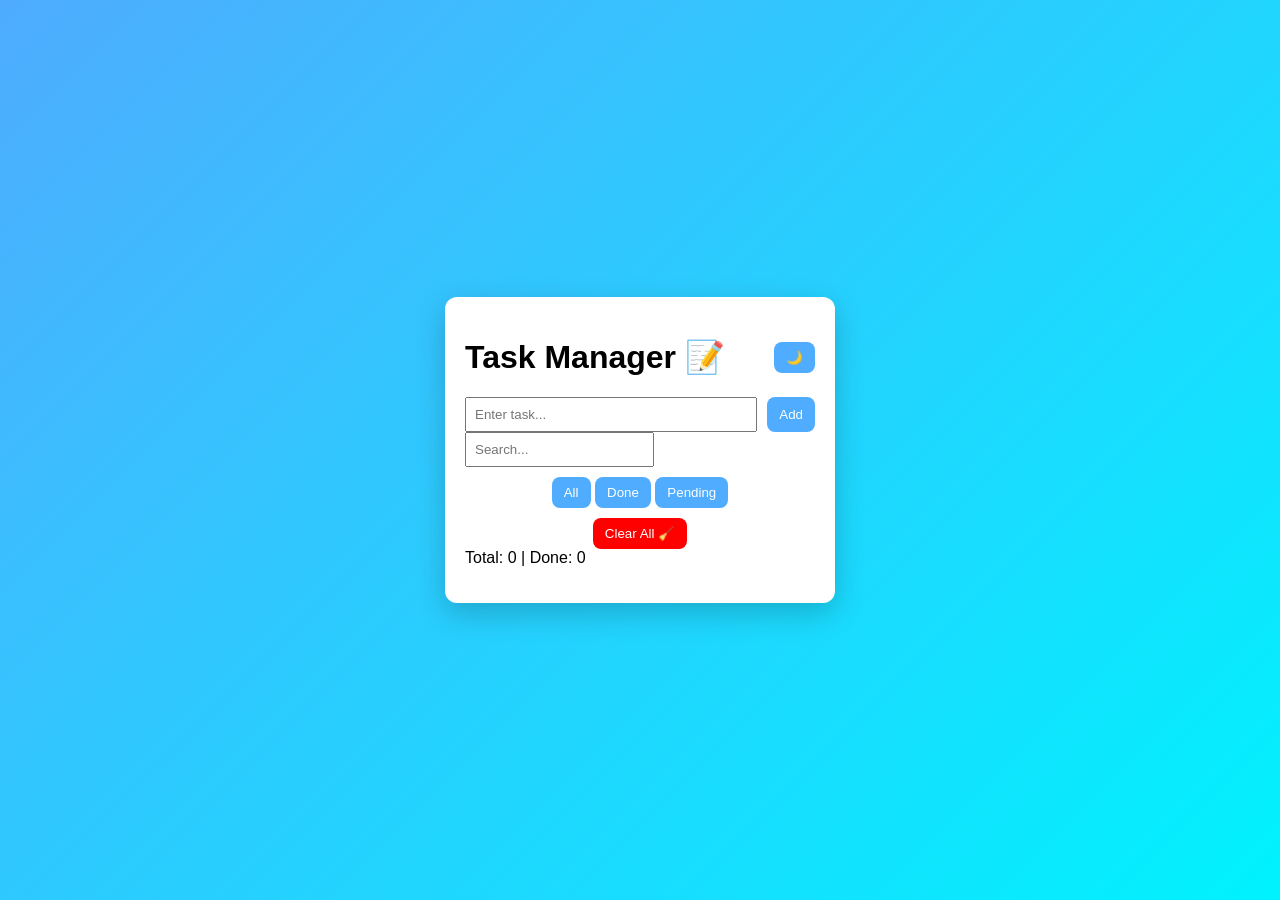
<file: Task3_TodoApp/index.html>
<!DOCTYPE html>
<html>
<head>
    <title>Task Manager</title>
    <link rel="stylesheet" href="style.css">
</head>
<body>

<div class="app">

    <!-- HEADER -->
    <div class="header">
        <h1>Task Manager 📝</h1>
        <button onclick="toggleTheme()">🌙</button>
    </div>

    <!-- INPUT -->
    <div class="input-box">
        <input id="taskInput" placeholder="Enter task...">
        <button onclick="addTask()">Add</button>
    </div>

    <!-- SEARCH -->
    <input id="search" placeholder="Search..." oninput="displayTasks()">

    <!-- FILTER -->
    <div class="filters">
        <button onclick="setFilter('all')">All</button>
        <button onclick="setFilter('completed')">Done</button>
        <button onclick="setFilter('pending')">Pending</button>
    </div>

    <!-- ACTIONS -->
    <div class="actions">
        <button onclick="clearAll()">Clear All 🧹</button>
    </div>

    <!-- STATS -->
    <div id="stats"></div>

    <!-- LIST -->
    <ul id="taskList"></ul>

</div>

<script src="script.js"></script>
</body>
</html>
</file>
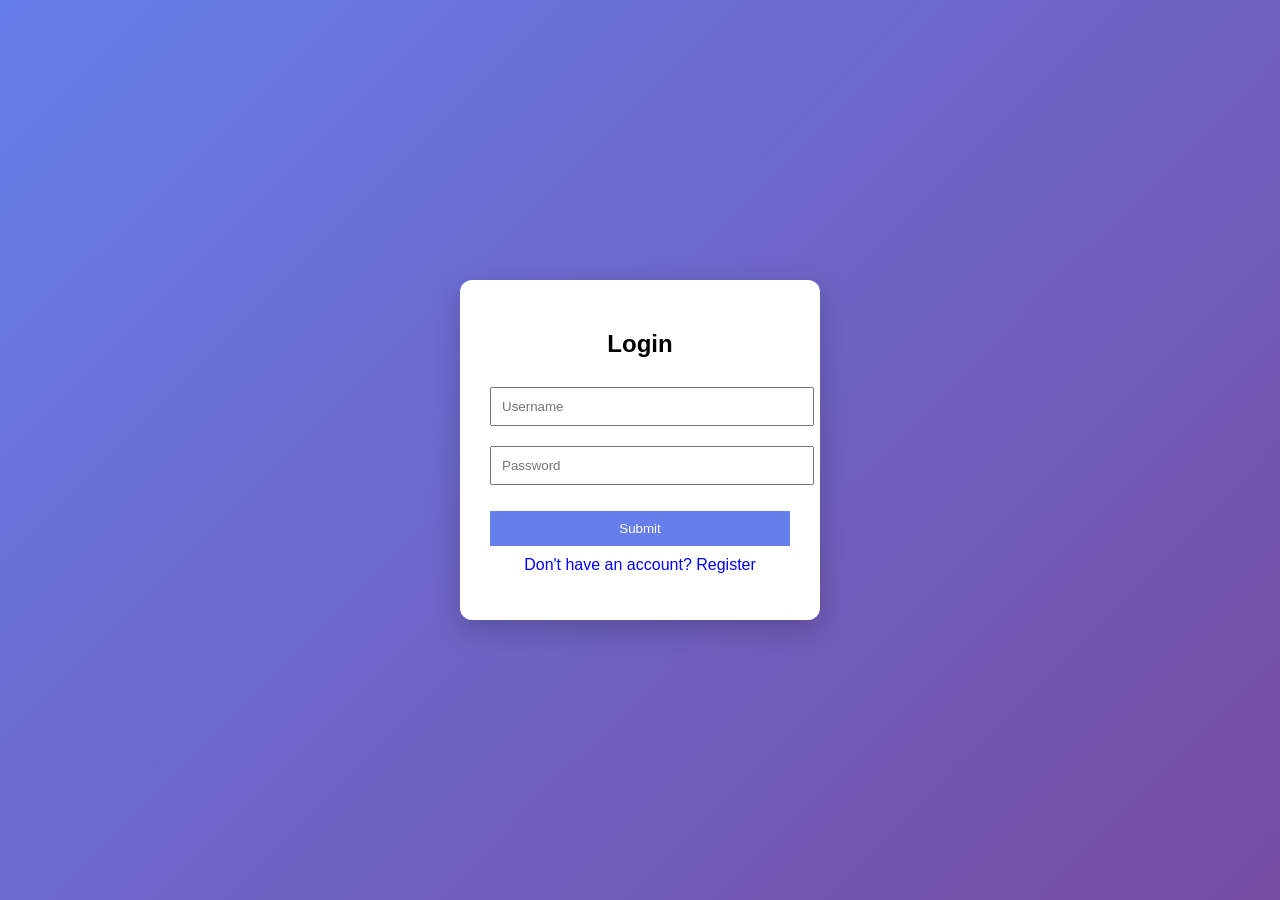
<file: Task4_LoginSystem/index.html>
<!DOCTYPE html>
<html>
<head>
    <title>Login System</title>
    <link rel="stylesheet" href="style.css">
</head>
<body>

<div class="container">

    <div class="form-box">
        <h2 id="title">Login</h2>

        <input type="text" id="username" placeholder="Username">
        <input type="password" id="password" placeholder="Password">

        <p id="message"></p>

        <button onclick="submitForm()">Submit</button>

        <p class="switch" onclick="toggleMode()">
            Don't have an account? Register
        </p>
    </div>

</div>

<script src="script.js"></script>
</body>
</html>
</file>
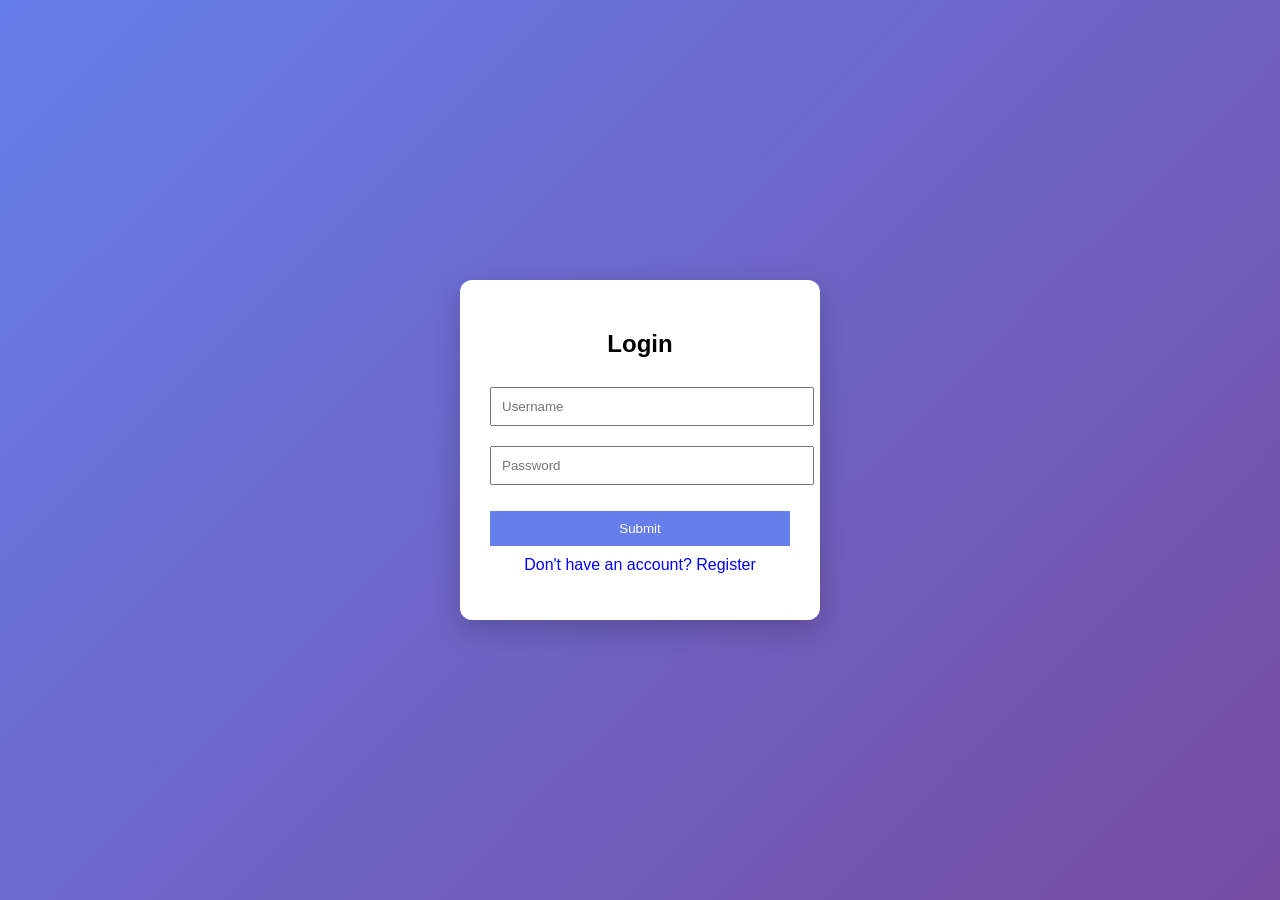
<file: Task4_LoginSystem/dashboard.html>
<!DOCTYPE html>
<html>
<head>
    <title>Dashboard</title>
    <link rel="stylesheet" href="style.css">
</head>
<body>

<div class="container">

    <h2>Welcome 👋</h2>
    <p id="userDisplay"></p>

    <button onclick="logout()">Logout</button>

</div>

<script>
let currentUser = JSON.parse(localStorage.getItem("currentUser"));

if (!currentUser) {
    window.location.href = "index.html";
} else {
    document.getElementById("userDisplay").innerText =
        "Logged in as: " + currentUser.username;
}

function logout() {
    localStorage.removeItem("currentUser");
    window.location.href = "index.html";
}
</script>

</body>
</html>
</file>
<file: Task3_TodoApp/style.css>
body {
    margin: 0;
    font-family: Arial;
    background: linear-gradient(135deg, #4facfe, #00f2fe);
    display: flex;
    justify-content: center;
    align-items: center;
    height: 100vh;
}

.app {
    background: white;
    padding: 20px;
    border-radius: 12px;
    width: 350px;
    box-shadow: 0 10px 30px rgba(0,0,0,0.2);
}

.input-box {
    display: flex;
    gap: 10px;
}

input {
    flex: 1;
    padding: 8px;
}

button {
    padding: 8px;
    cursor: pointer;
    border: none;
    background: #4facfe;
    color: white;
}

.filters {
    margin-top: 10px;
    text-align: center;
}

ul {
    list-style: none;
    padding: 0;
}

li {
    margin-top: 10px;
    padding: 10px;
    background: #f0f0f0;
    display: flex;
    justify-content: space-between;
    border-radius: 8px;
}

.completed {
    text-decoration: line-through;
    opacity: 0.6;
}li {
    margin-top: 10px;
    padding: 12px;
    background: #f5f7fb;
    display: flex;
    justify-content: space-between;
    align-items: center;
    border-radius: 10px;
    transition: 0.2s;
}

li:hover {
    transform: scale(1.02);
}

input[type="checkbox"] {
    transform: scale(1.2);
    cursor: pointer;
}

.completed {
    text-decoration: line-through;
    color: gray;
}button {
    padding: 8px 12px;
    border-radius: 8px;
    border: none;
    background: #4facfe;
    color: white;
    cursor: pointer;
    transition: 0.2s;
}

button:hover {
    background: #3b8de3;
}/* DARK MODE */
.dark {
    background: #121212;
}

.dark .app {
    background: #1e1e1e;
    color: white;
}

.dark li {
    background: #2a2a2a;
}

/* HEADER */
.header {
    display: flex;
    justify-content: space-between;
    align-items: center;
}

/* ACTIONS */
.actions {
    margin-top: 10px;
    text-align: center;
}

.actions button {
    background: red;
}

/* EDIT BUTTON */
.edit {
    background: orange;
    margin-right: 5px;
}
</file>
<file: Task4_LoginSystem/style.css>
body {
    margin: 0;
    font-family: Arial;
    background: linear-gradient(135deg, #667eea, #764ba2);
    display: flex;
    justify-content: center;
    align-items: center;
    height: 100vh;
}

.container {
    background: white;
    padding: 30px;
    border-radius: 12px;
    width: 300px;
    text-align: center;
    box-shadow: 0 10px 30px rgba(0,0,0,0.2);
}

input {
    width: 100%;
    margin: 10px 0;
    padding: 10px;
}

button {
    width: 100%;
    padding: 10px;
    background: #667eea;
    color: white;
    border: none;
    cursor: pointer;
}

.switch {
    color: blue;
    cursor: pointer;
    margin-top: 10px;
}
</file>
